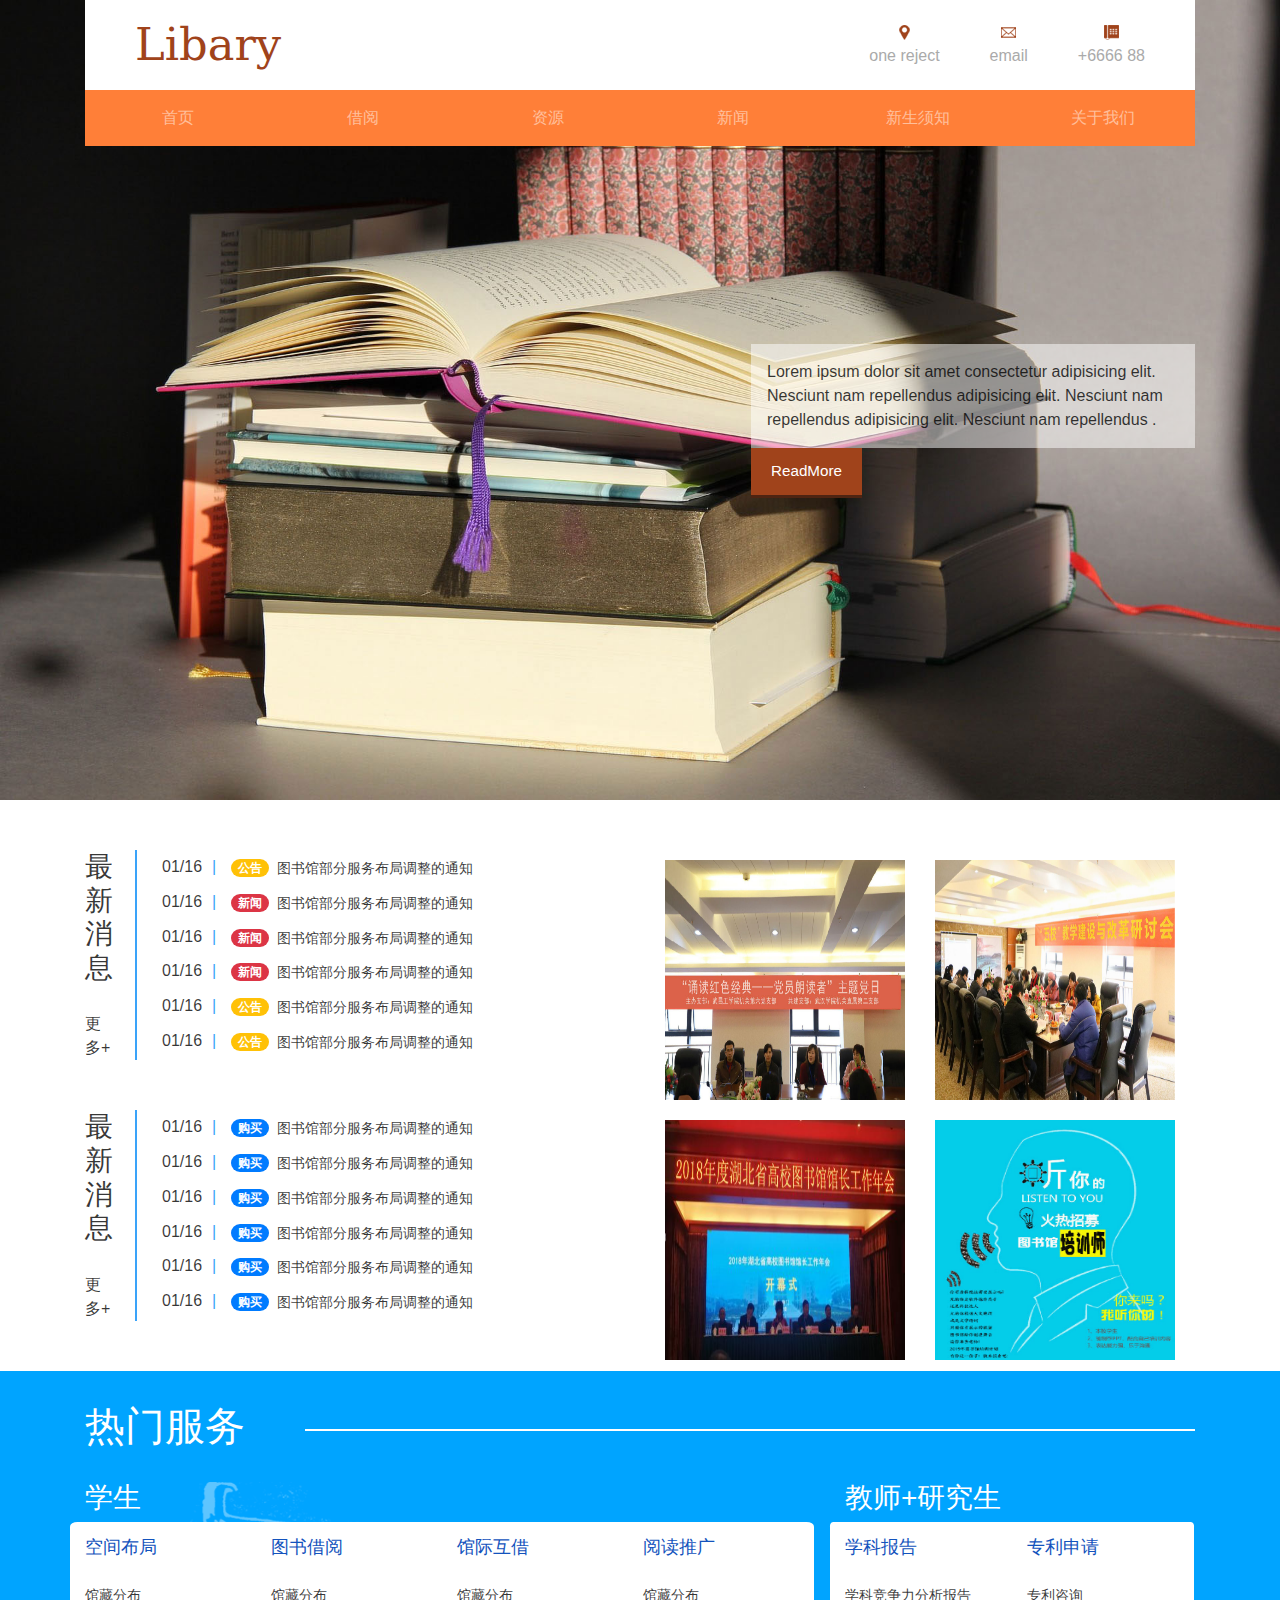
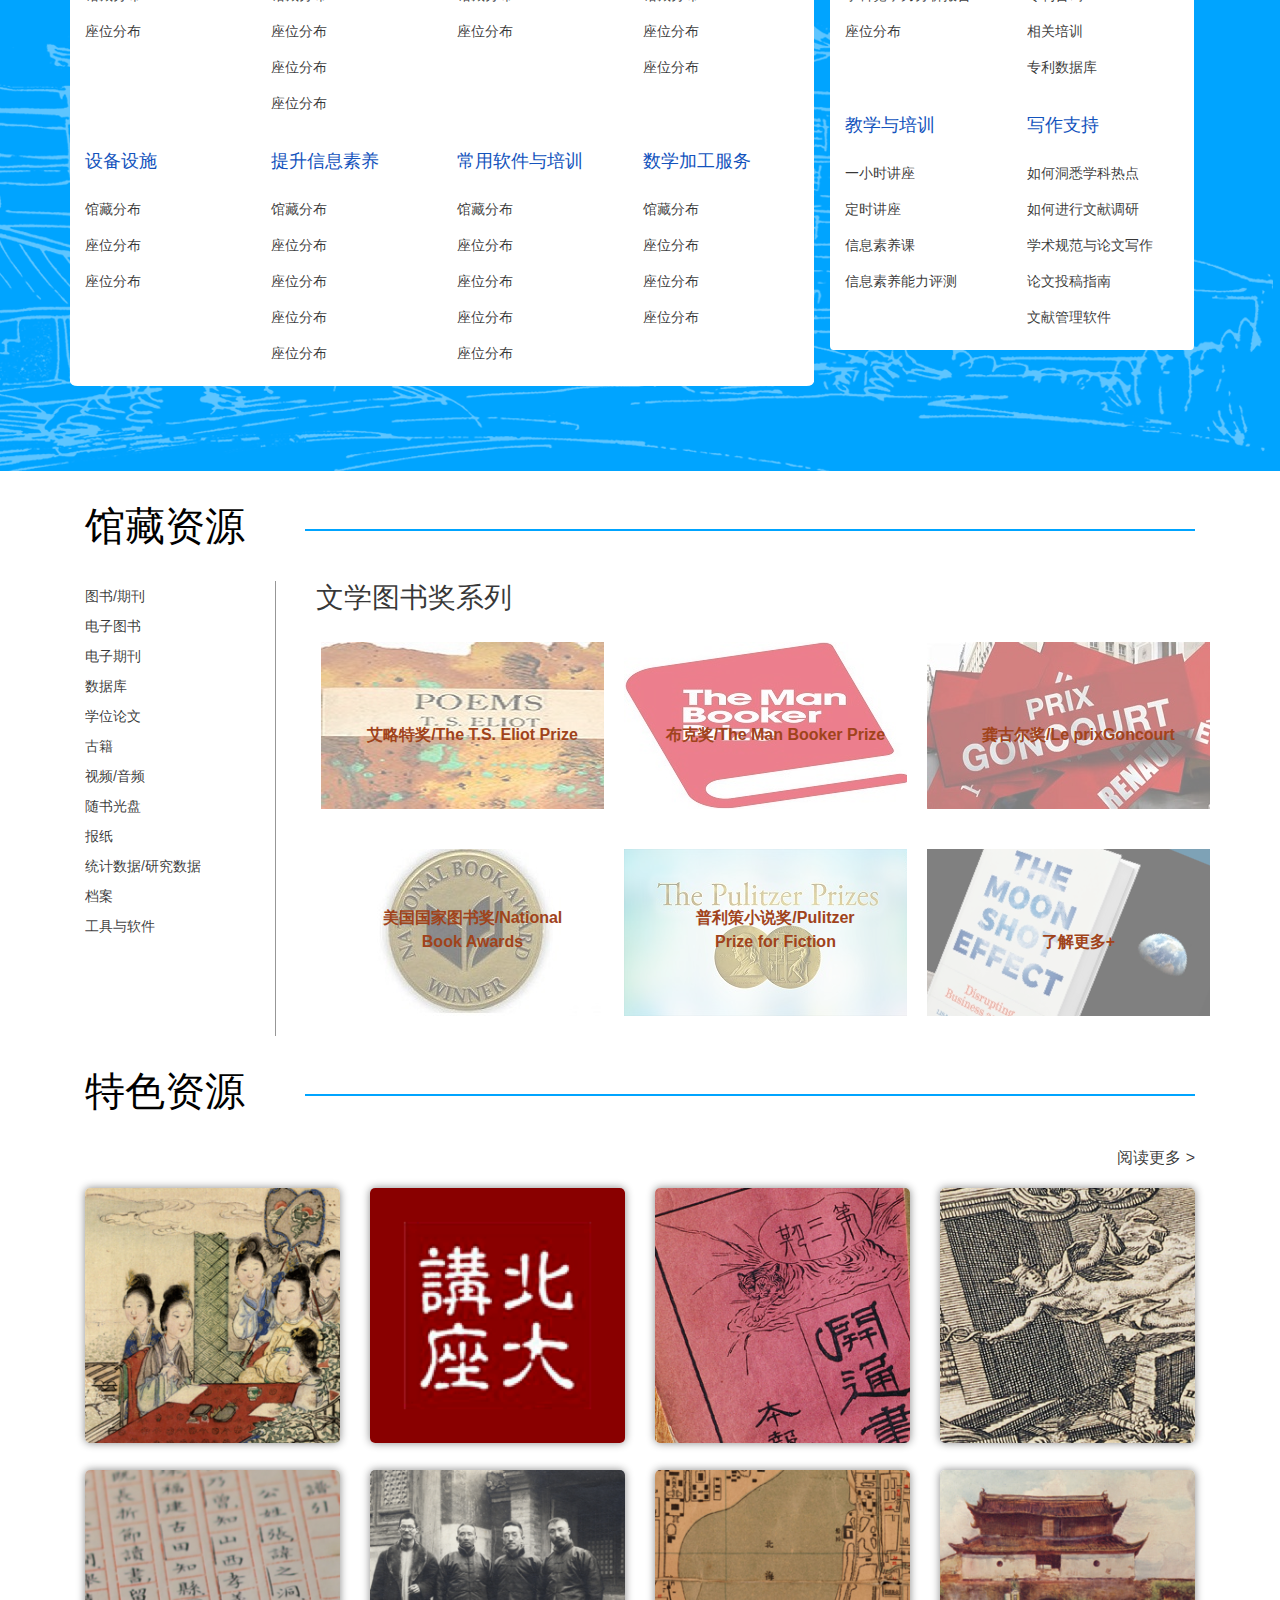
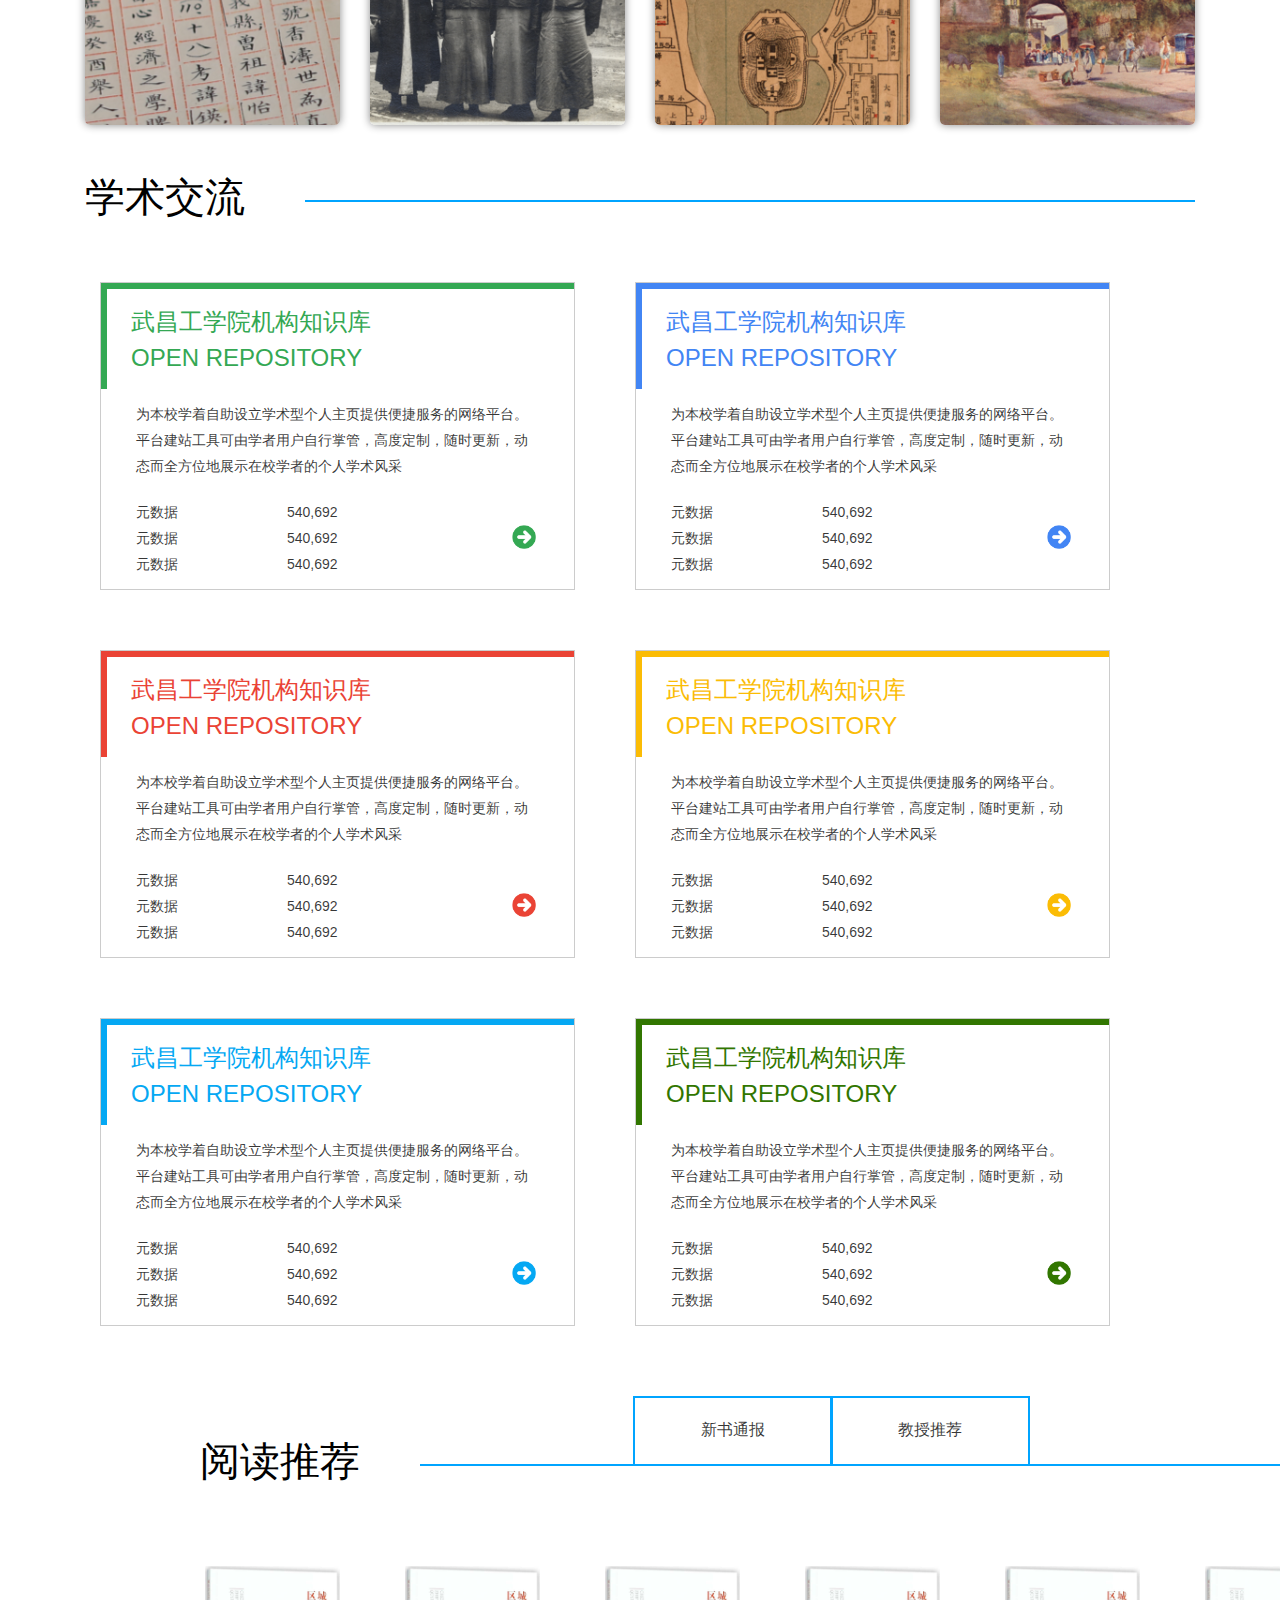
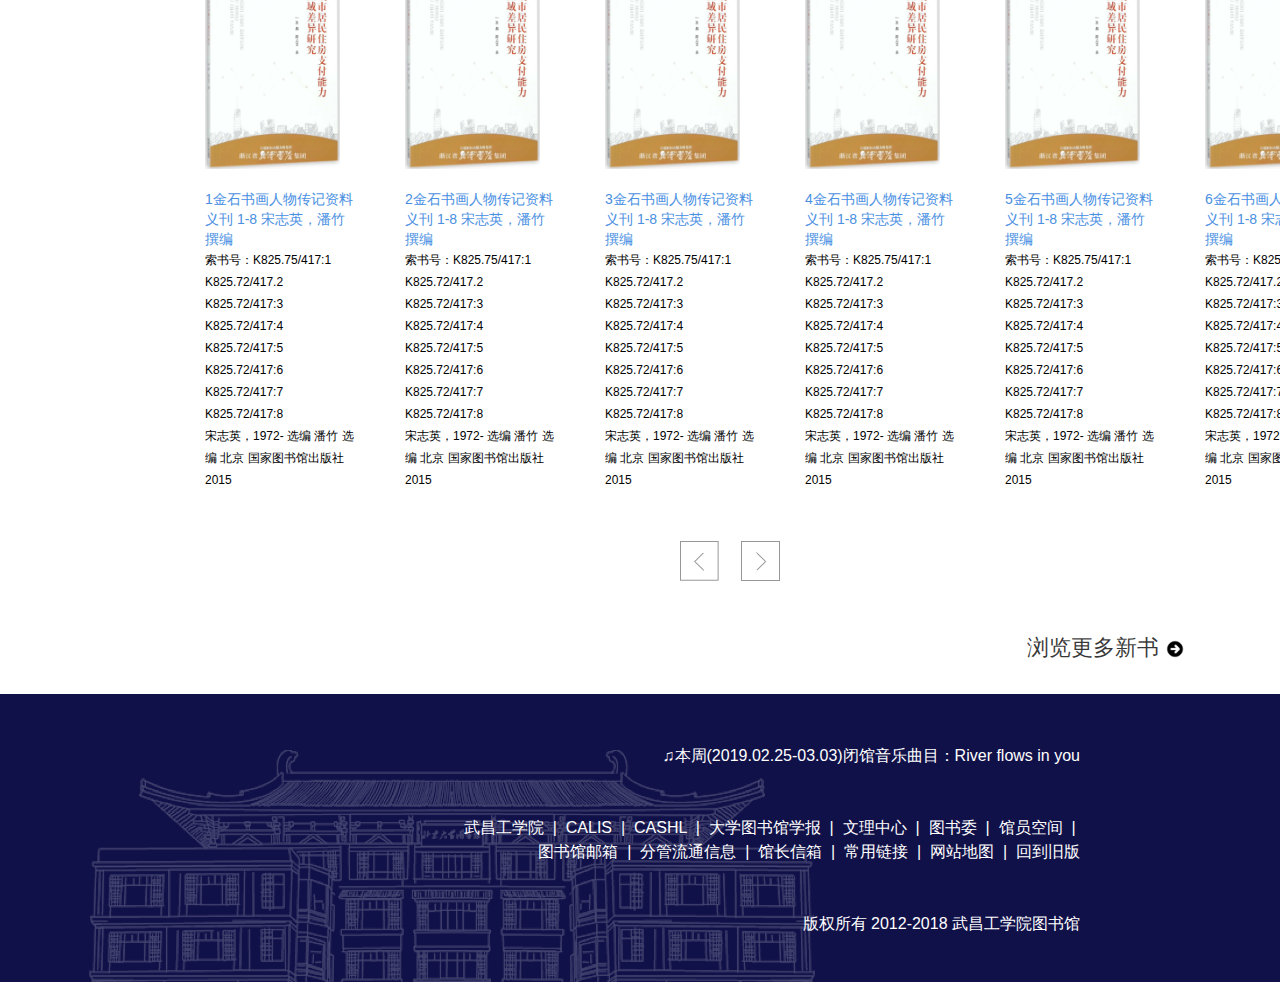
<file: public/index.html>
<!DOCTYPE html>
<html>

<head lang="en">
    <meta charset="UTF-8">
    <title></title>
    <meta name="viewport" content="width=device-width, initial-scale=1.0">
    <!-- 引入boot的文件，引入顺序有要求-->
    <link rel="stylesheet" href="./css/bootstrap.css" />
    <script src="./js/jquery.min.js"></script>
    <script src="./js/popper.min.js"></script>
    <script src="./js/bootstrap.min.js"></script>
    <link rel="stylesheet" href="./css/index.css">
    <link rel="stylesheet" href="./css/index_media.css">
    <style>
        header {
            background: url('./img/index/books.jpg') no-repeat top center;
            background-size: cover;
            min-height: 800px;
        }

        .serve {
            min-height: 700px;
            background: url(img/bjbg.png) no-repeat right bottom #00a4ff;
            padding-bottom: 48px;
            margin-bottom: 0px;
            width: 100%;
            max-height: 1600px;
        }

        .footer {
            position: relative;
            width: 100%;
            height: 150px;
            background: #242d3c;
            text-align: center;
            width: 100% !important;
            color: #ffffff;
            padding: 0;
            height: 288px;
            background: url("./img/index/footerbg.png") no-repeat left 16% bottom rgb(17, 17, 73);
        }
    </style>
</head>

<body>
    <!-- 首页头部 -->
    <header>
        <div class="container">
            <div class="top">
                <h1>Libary</h1>
                <div class="rnav">
                    <ul>
                        <li><a href="javascript:;"><img src="./img/index/pin.png" alt="">
                                <p>one reject</p>
                            </a></li>
                        <li><a href="javascript:;"><img src="./img/index/email.png" alt="">
                                <p>email</p>
                            </a></li>
                        <li><a href="javascript:;"><img src="./img/index/telephone.png" alt="">
                                <p>+6666 88</p>
                            </a></li>
                    </ul>
                </div>

            </div>
            <div class="navbar navbar-expand-md navbg navbar-dark">
                <!-- 小屏幕最右侧的小按钮-->
                <button class="btn btn-warning border-0 navbar-toggler" data-toggle="collapse" data-target="#content">
                    <span class="navbar-toggler-icon"></span></button>
                <!-- 导航栏中的菜单，小屏幕隐藏（垂直显示），大屏幕横向现实-->
                <div class="collapse navbar-collapse" id="content">
                    <ul class="navbar-nav">
                        <li class="nav-item"><a class="nav-link" href="#">首页</a></li>
                        <li class="nav-item"><a class="nav-link" href="#">借阅</a></li>
                        <li class="nav-item"><a class="nav-link" href="#">资源</a></li>
                        <li class="nav-item"><a class="nav-link" href="#">新闻</a></li>
                        <li class="nav-item"><a class="nav-link" href="#">新生须知</a></li>
                        <li class="nav-item"><a class="nav-link" href="#">关于我们</a></li>
                    </ul>
                </div>
            </div>
            <div class="ban_news">
                <div class="bcont">
                    Lorem ipsum dolor sit amet consectetur adipisicing elit. Nesciunt nam repellendus adipisicing elit.
                    Nesciunt nam repellendus adipisicing elit. Nesciunt nam repellendus .
                </div>
                <button>ReadMore</button>
            </div>
        </div>
    </header>

    <!-- 首页内容 第一个版块 -->
    <div class="content">
        <div class="container">
            <div class="row">
                <div class="col col-md-6 col-sm-12">
                    <div class="left_cont">
                        <div class="one">
                            <div class="left_news">
                                <div class="news">
                                    <h2><a href="javascript:;">最新消息</a></h2>
                                </div>
                                <div class="more">
                                    <span><a href="javascript:;">更多+</a></span>
                                </div>
                            </div>
                            <div class="right_cont">
                                <ul>
                                    <li>
                                        <span>01/16</span><span class="blue">|</span>
                                        <a class="badge badge-warning badge-pill mr-1" href="#">公告</a>
                                        <a class="new" href="javascript:;">图书馆部分服务布局调整的通知</a>
                                    </li>
                                    <li>
                                        <span>01/16</span><span class="blue">|</span>
                                        <a class="badge badge-danger badge-pill mr-1" href="#">新闻</a>
                                        <a class="new" href="javascript:;">图书馆部分服务布局调整的通知</a>
                                    </li>
                                    <li>
                                        <span>01/16</span><span class="blue">|</span>
                                        <a class="badge badge-danger badge-pill mr-1" href="#">新闻</a>
                                        <a class="new" href="javascript:;">图书馆部分服务布局调整的通知</a>
                                    </li>
                                    <li>
                                        <span>01/16</span><span class="blue">|</span>
                                        <a class="badge badge-danger badge-pill mr-1" href="#">新闻</a>
                                        <a class="new" href="javascript:;">图书馆部分服务布局调整的通知</a>
                                    </li>
                                    <li>
                                        <span>01/16</span><span class="blue">|</span>
                                        <a class="badge badge-warning badge-pill mr-1" href="#">公告</a>
                                        <a class="new" href="javascript:;">图书馆部分服务布局调整的通知</a>
                                    </li>
                                    <li>
                                        <span>01/16</span><span class="blue">|</span>
                                        <a class="badge badge-warning badge-pill mr-1" href="#">公告</a>
                                        <a class="new" href="javascript:;">图书馆部分服务布局调整的通知</a>
                                    </li>
                                </ul>
                            </div>
                        </div>
                        <!-- one结束 -->
                        <div class="two">
                            <div class="left_news">
                                <div class="news">
                                    <h2><a href="javascript:;">最新消息</a></h2>
                                </div>
                                <div class="more">
                                    <span><a href="javascript:;">更多+</a></span>
                                </div>
                            </div>
                            <div class="right_cont">
                                <ul>
                                    <li>
                                        <span>01/16</span><span class="blue">|</span>
                                        <a class="badge badge-primary badge-pill mr-1" href="javascript:;">购买</a>
                                        <a class="new" href="javascript:;">图书馆部分服务布局调整的通知</a>
                                    </li>
                                    <li>
                                        <span>01/16</span><span class="blue">|</span>
                                        <a class="badge badge-primary badge-pill mr-1" href="javascript:;">购买</a>
                                        <a class="new" href="javascript:;">图书馆部分服务布局调整的通知</a>
                                    </li>
                                    <li>
                                        <span>01/16</span><span class="blue">|</span>
                                        <a class="badge badge-primary badge-pill mr-1" href="javascript:;">购买</a>
                                        <a class="new" href="javascript:;">图书馆部分服务布局调整的通知</a>
                                    </li>
                                    <li>
                                        <span>01/16</span><span class="blue">|</span>
                                        <a class="badge badge-primary badge-pill mr-1" href="javascript:;">购买</a>
                                        <a class="new" href="javascript:;">图书馆部分服务布局调整的通知</a>
                                    </li>
                                    <li>
                                        <span>01/16</span><span class="blue">|</span>
                                        <a class="badge badge-primary badge-pill mr-1" href="javascript:;">购买</a>
                                        <a class="new" href="javascript:;">图书馆部分服务布局调整的通知</a>
                                    </li>
                                    <li>
                                        <span>01/16</span><span class="blue">|</span>
                                        <a class="badge badge-primary badge-pill mr-1" href="javascript:;">购买</a>
                                        <a class="new" href="javascript:;">图书馆部分服务布局调整的通知</a>
                                    </li>
                                </ul>
                            </div>
                        </div>
                        <!-- two结束 -->
                    </div>
                </div>
                <div class="col col-md-6 col-sm-12">
                    <div class="imgbox">
                        <div class="ibox">
                            <img width="230px" height="230px" src="./img/index/newpic1.png" alt="">
                        </div>
                        <div class="ibox">
                            <img width="230px" height="230px" src="./img/index/newpic2.png" alt="">
                        </div>
                        <div class="ibox">
                            <img width="230px" height="230px" src="./img/index/newpic3.png" alt="">
                        </div>
                        <div class="ibox">
                            <img width="230px" height="230px" src="./img/index/newpic4.png" alt="">
                        </div>
                    </div>
                </div>
            </div>
            <!-- row结束 -->
        </div>
    </div>

    <!-- 首页内容第二个版块 热门服务 -->
    <div class="serve">
        <div class="container">
            <div class="hr">
                <div class="start">
                    <span>热门服务</span>
                </div>
            </div>
            <!-- hr结束 -->
            <div class="row">
                <div class="col col-lg-8 col-md-8 col-sm-12">
                    <h3 class="stu">学生</h3>
                    <div class="student pr-3">
                        <ul class="row bg-white myborder">
                            <li class="col col-lg-3 col-md-4 col-sm-6 col-xs-6">
                                <ul>
                                    <a href="javascript:;"></a>
                                    <li class="title">空间布局</li>
                                    <li> <a href="javascript:;">馆藏分布</a></li>
                                    <li> <a href="javascript:;">座位分布</a> </li>
                                </ul>
                            </li>
                            <li class="col col-lg-3 col-md-4 col-sm-6 col-xs-6">
                                <ul>
                                    <li class="title">图书借阅</li>
                                    <li> <a href="javascript:;">馆藏分布</a></li>
                                    <li> <a href="javascript:;">座位分布</a> </li>
                                    <li> <a href="javascript:;">座位分布</a> </li>
                                    <li> <a href="javascript:;">座位分布</a> </li>
                                </ul>

                            </li>
                            <li class="col col-lg-3 col-md-4 col-sm-6 col-xs-6">
                                <ul>
                                    <li class="title">馆际互借</li>
                                    <li> <a href="javascript:;">馆藏分布</a></li>
                                    <li> <a href="javascript:;">座位分布</a> </li>
                                </ul>

                            </li>
                            <li class="col col-lg-3 col-md-4 col-sm-6 col-xs-6">
                                <ul>
                                    <li class="title">阅读推广</li>
                                    <li> <a href="javascript:;">馆藏分布</a></li>
                                    <li> <a href="javascript:;">座位分布</a> </li>
                                    <li> <a href="javascript:;">座位分布</a> </li>
                                </ul>

                            </li>
                            <li class="col col-lg-3 col-md-4 col-sm-6 col-xs-6">
                                <ul>
                                    <li class="title">设备设施</li>
                                    <li> <a href="javascript:;">馆藏分布</a></li>
                                    <li> <a href="javascript:;">座位分布</a> </li>
                                    <li> <a href="javascript:;">座位分布</a> </li>
                                </ul>

                            </li>
                            <li class="col col-lg-3 col-md-4 col-sm-6 col-xs-6">
                                <ul>
                                    <li class="title">提升信息素养</li>
                                    <li> <a href="javascript:;">馆藏分布</a></li>
                                    <li> <a href="javascript:;">座位分布</a> </li>
                                    <li> <a href="javascript:;">座位分布</a> </li>
                                    <li> <a href="javascript:;">座位分布</a> </li>
                                    <li> <a href="javascript:;">座位分布</a> </li>
                                </ul>

                            </li>
                            <li class="col col-lg-3 col-md-4 col-sm-6 col-xs-6">
                                <ul>
                                    <li class="title">常用软件与培训</li>
                                    <li> <a href="javascript:;">馆藏分布</a></li>
                                    <li> <a href="javascript:;">座位分布</a> </li>
                                    <li> <a href="javascript:;">座位分布</a> </li>
                                    <li> <a href="javascript:;">座位分布</a> </li>
                                    <li> <a href="javascript:;">座位分布</a> </li>
                                </ul>

                            </li>
                            <li class="col col-lg-3 col-md-4 col-sm-6 col-xs-6">
                                <ul>
                                    <li class="title">数学加工服务</li>
                                    <li> <a href="javascript:;">馆藏分布</a></li>
                                    <li> <a href="javascript:;">座位分布</a> </li>
                                    <li> <a href="javascript:;">座位分布</a> </li>
                                    <li> <a href="javascript:;">座位分布</a> </li>
                                </ul>

                            </li>
                        </ul>
                    </div>
                </div>
                <!-- 左边结束 -->
                <div class="col col-lg-4 col-md-4 col-sm-12 ">
                    <h3 class="stu">教师+研究生</h3>
                    <div class="teacher pr-3">
                        <ul class="row bg-white myborder">
                            <li class="col col-lg-6 col-md-6 col-sm-6">
                                <ul>
                                    <a href="javascript:;"></a>
                                    <li class="title">学科报告</li>
                                    <li> <a href="javascript:;">学科竞争力分析报告</a></li>
                                    <li> <a href="javascript:;">座位分布</a> </li>
                                </ul>
                            </li>
                            <li class="col col-lg-6 col-md-6 col-sm-6 col-xs-6">
                                <ul>
                                    <a href="javascript:;"></a>
                                    <li class="title">专利申请</li>
                                    <li> <a href="javascript:;">专利咨询</a></li>
                                    <li> <a href="javascript:;">相关培训</a> </li>
                                    <li> <a href="javascript:;">专利数据库</a> </li>
                                </ul>
                            </li>
                            <li class="col col-lg-6 col-md-6 col-sm-6 col-xs-6">
                                <ul>
                                    <a href="javascript:;"></a>
                                    <li class="title">教学与培训</li>
                                    <li> <a href="javascript:;">一小时讲座</a></li>
                                    <li> <a href="javascript:;">定时讲座</a> </li>
                                    <li> <a href="javascript:;">信息素养课</a> </li>
                                    <li> <a href="javascript:;">信息素养能力评测</a> </li>
                                </ul>
                            </li>
                            <li class="col col-lg-6 col-md-6 col-sm-6 col-xs-6">
                                <ul>
                                    <a href="javascript:;"></a>
                                    <li class="title">写作支持</li>
                                    <li> <a href="javascript:;">如何洞悉学科热点</a></li>
                                    <li> <a href="javascript:;">如何进行文献调研</a> </li>
                                    <li> <a href="javascript:;">学术规范与论文写作</a> </li>
                                    <li> <a href="javascript:;">论文投稿指南</a> </li>
                                    <li> <a href="javascript:;">文献管理软件</a> </li>
                                </ul>
                            </li>
                        </ul>
                    </div>
                </div>
            </div>
        </div>
    </div>

    <!-- 首页内容第三个版块 馆藏资源 -->
    <div class="resources">
        <div class="container">
            <div class="hr2">
                <div class="start2">
                    <span>馆藏资源</span>
                </div>
            </div>
            <!-- hr2结束 -->
            <div class="row">
                <div class="col col-lg-2 col-md-2 col-sm-12">
                    <ul class="leftul">
                        <li><a href="javascript:;">图书/期刊</a></li>
                        <li><a href="javascript:;">电子图书</a></li>
                        <li><a href="javascript:;">电子期刊</a></li>
                        <li><a href="javascript:;">数据库</a></li>
                        <li><a href="javascript:;">学位论文</a></li>
                        <li><a href="javascript:;">古籍</a></li>
                        <li><a href="javascript:;">视频/音频</a></li>
                        <li><a href="javascript:;">随书光盘</a></li>
                        <li><a href="javascript:;">报纸</a></li>
                        <li><a href="javascript:;">统计数据/研究数据</a></li>
                        <li><a href="javascript:;">档案</a></li>
                        <li><a href="javascript:;">工具与软件</a></li>
                    </ul>
                </div>
                <div class="col col-lg-10 col-md-10 col-sm-12">
                    <div class="rightpic">
                        <h3>文学图书奖系列</h3>
                        <div class="row">
                            <div class="col col-md-4 col-sm-6 gcbox">
                                <img class="stretch" src="img/index/artic1.jpg" alt="">
                                <div class="gccont">
                                    <a href="javascript:;">艾略特奖/The T.S. Eliot Prize</a>
                                </div>
                            </div>
                            <div class="col col-md-4 col-sm-6 gcbox">
                                <img src="img/index/artic2.jpg" alt="">
                                <div class="gccont">
                                    <a href="javascript:;">布克奖/The Man Booker Prize</a>
                                </div>
                            </div>
                            <div class="col col-md-4 col-sm-6 gcbox">
                                <img src="img/index/artic3.jpg" alt="">
                                <div class="gccont">
                                    <a href="javascript:;">龚古尔奖/Le prixGoncourt</a>
                                </div>

                            </div>
                            <div class="col col-md-4 col-sm-6 gcbox">
                                <img src="img/index/artic4.jpg" alt="">
                                <div class="gccont">
                                    <a href="javascript:;">美国国家图书奖/National </br> Book Awards </a>
                                </div>
                            </div>
                            <div class="col col-md-4 col-sm-6 gcbox">
                                <img src="img/index/artic5.jpg" alt="">
                                <div class="gccont">
                                    <a href="javascript:;">普利策小说奖/Pulitzer </br>Prize for Fiction </a>
                                </div>
                            </div>
                            <div class="col col-md-4 col-sm-6 gcbox">
                                <img src="img/index/artic.png" alt="">
                                <div class="gccont">
                                    <a href="javascript:;">了解更多+</a>
                                </div>
                            </div>

                        </div>
                    </div>
                </div>
            </div>
        </div>
    </div>

    <!-- 首页内容第四个版块 特色资源 -->
    <div class="special">
        <div class="container">
            <div class="hr2">
                <div class="start2">
                    <span>特色资源</span>
                </div>
            </div>
            <!-- hr2结束 -->
            <p class="spmore pb-2">阅读更多 &gt;</p>
            <ul class="row spbigbox">
                <li class="col col-lg-3 col-md-3 col-sm-3 col-xs-6">
                    <div class="spebox">
                        <div><img src="./img/index/special1.png" alt=""></div>
                    </div>
                </li>
                <li class="col col-lg-3 col-md-3 col-sm-3 col-xs-6">
                    <div class="spebox">
                        <div><img src="./img/index/special2.png" alt=""></div>
                    </div>
                </li>
                <li class="col col-lg-3 col-md-3 col-sm-3 col-xs-6">
                    <div class="spebox">
                        <div><img src="./img/index/special3.png" alt=""></div>
                    </div>
                </li>
                <li class="col col-lg-3 col-md-3 col-sm-3 col-xs-6">
                    <div class="spebox">
                        <div><img src="./img/index/special4.png" alt=""></div>
                    </div>
                </li>
                <li class="col col-lg-3 col-md-3 col-sm-3 col-xs-6">
                    <div class="spebox">
                        <div><img src="./img/index/special5.png" alt=""></div>
                    </div>
                </li>
                <li class="col col-lg-3 col-md-3 col-sm-3 col-xs-6">
                    <div class="spebox">
                        <div><img src="./img/index/special6.png" alt=""></div>
                    </div>
                </li>
                <li class="col col-lg-3 col-md-3 col-sm-3 col-xs-6">
                    <div class="spebox">
                        <div><img src="./img/index/special7.png" alt=""></div>
                    </div>
                </li>
                <li class="col col-lg-3 col-md-3 col-sm-3 col-xs-6">
                    <div class="spebox">
                        <div><img src="./img/index/special8.png" alt=""></div>
                    </div>
                </li>
            </ul>
        </div>
    </div>

    <!-- 首页内容第五个版块 学术交流 -->
    <div class="study">
        <div class="container">
            <div class="hr2">
                <div class="start2">
                    <span>学术交流</span>
                </div>
            </div>
            <!-- hr2结束 -->
            <div class="stubigbox">
                <ul class="row">
                    <li class="col col-lg-5 col-md-5 col-sm-12 stuul">
                        <div class="stuone_top">
                            <p class="stutitle green">
                                武昌工学院机构知识库<br>
                                OPEN REPOSITORY
                            </p>
                        </div>
                        <div class="stuone_btm">
                            <p>为本校学着自助设立学术型个人主页提供便捷服务的网络平台。平台建站工具可由学者用户自行掌管，高度定制，随时更新，动态而全方位地展示在校学者的个人学术风采</p>
                            <div class="btm_cont">
                                <ul>
                                    <li><span>元数据</span> <span>540,692</span></li>
                                    <li><span>元数据</span> <span>540,692</span></li>
                                    <li><span>元数据</span> <span>540,692</span></li>
                                </ul>
                                <img src="./img/index/jt1.png" alt="">
                            </div>

                        </div>
                    </li>
                    <li class="col col-lg-5 col-md-5 col-sm-12 stuul">
                        <div class="stutwo_top">
                            <p class="stutitle blue">
                                武昌工学院机构知识库<br>
                                OPEN REPOSITORY
                            </p>
                        </div>
                        <div class="stuone_btm">
                            <p>为本校学着自助设立学术型个人主页提供便捷服务的网络平台。平台建站工具可由学者用户自行掌管，高度定制，随时更新，动态而全方位地展示在校学者的个人学术风采</p>
                            <div class="btm_cont">
                                <ul>
                                    <li><span>元数据</span> <span>540,692</span></li>
                                    <li><span>元数据</span> <span>540,692</span></li>
                                    <li><span>元数据</span> <span>540,692</span></li>
                                </ul>
                                <img src="./img/index/jt2.png" alt="">
                            </div>

                        </div>
                    </li>
                    <li class="col col-lg-5 col-md-5 col-sm-12 stuul">
                        <div class="stuthree_top">
                            <p class="stutitle red">
                                武昌工学院机构知识库<br>
                                OPEN REPOSITORY
                            </p>
                        </div>
                        <div class="stuone_btm">
                            <p>为本校学着自助设立学术型个人主页提供便捷服务的网络平台。平台建站工具可由学者用户自行掌管，高度定制，随时更新，动态而全方位地展示在校学者的个人学术风采</p>
                            <div class="btm_cont">
                                <ul>
                                    <li><span>元数据</span> <span>540,692</span></li>
                                    <li><span>元数据</span> <span>540,692</span></li>
                                    <li><span>元数据</span> <span>540,692</span></li>
                                </ul>
                                <img src="./img/index/jt3.png" alt="">
                            </div>

                        </div>
                    </li>
                    <li class="col col-lg-5 col-md-5 col-sm-12 stuul">
                        <div class="stufour_top">
                            <p class="stutitle yellow">
                                武昌工学院机构知识库<br>
                                OPEN REPOSITORY
                            </p>
                        </div>
                        <div class="stuone_btm">
                            <p>为本校学着自助设立学术型个人主页提供便捷服务的网络平台。平台建站工具可由学者用户自行掌管，高度定制，随时更新，动态而全方位地展示在校学者的个人学术风采</p>
                            <div class="btm_cont">
                                <ul>
                                    <li><span>元数据</span> <span>540,692</span></li>
                                    <li><span>元数据</span> <span>540,692</span></li>
                                    <li><span>元数据</span> <span>540,692</span></li>
                                </ul>
                                <img src="./img/index/jt4.png" alt="">
                            </div>

                        </div>
                    </li>
                    <li class="col col-lg-5 col-md-5 col-sm-12 stuul">
                        <div class="stufive_top">
                            <p class="stutitle deepblue">
                                武昌工学院机构知识库<br>
                                OPEN REPOSITORY
                            </p>
                        </div>
                        <div class="stuone_btm">
                            <p>为本校学着自助设立学术型个人主页提供便捷服务的网络平台。平台建站工具可由学者用户自行掌管，高度定制，随时更新，动态而全方位地展示在校学者的个人学术风采</p>
                            <div class="btm_cont">
                                <ul>
                                    <li><span>元数据</span> <span>540,692</span></li>
                                    <li><span>元数据</span> <span>540,692</span></li>
                                    <li><span>元数据</span> <span>540,692</span></li>
                                </ul>
                                <img src="./img/index/jt5.png" alt="">
                            </div>

                        </div>
                    </li>
                    <li class="col col-lg-5 col-md-5 col-sm-12 stuul">
                        <div class="stusix_top">
                            <p class="stutitle deepgreen">
                                武昌工学院机构知识库<br>
                                OPEN REPOSITORY
                            </p>
                        </div>
                        <div class="stuone_btm">
                            <p>为本校学着自助设立学术型个人主页提供便捷服务的网络平台。平台建站工具可由学者用户自行掌管，高度定制，随时更新，动态而全方位地展示在校学者的个人学术风采</p>
                            <div class="btm_cont">
                                <ul>
                                    <li><span>元数据</span> <span>540,692</span></li>
                                    <li><span>元数据</span> <span>540,692</span></li>
                                    <li><span>元数据</span> <span>540,692</span></li>
                                </ul>
                                <img src="./img/index/jt6.png" alt="">
                            </div>

                        </div>
                    </li>
                </ul>
            </div>
        </div>
    </div>

    <!-- 首页第n个版块  活动&展览&讲座 -->

    <!-- 首页第六个版块 阅读推荐and轮播图 -->
    <div class="ready_groom">
        <!-- <div class="container"> -->
        <div class="hr2 myread">
            <div class="start2">
                <span>阅读推荐</span>
            </div>
        </div>
        <!-- hr2结束 -->
        <ul class="r_g">
            <li class="ready">
                新书通报
            </li>
            <li class="groom">
                教授推荐
            </li>
        </ul>

        <div class="new_info">
            <div class="bigreadybox">
                <div class="readybox">
                    <img src="./img/index/book1.jpg" alt="">
                    <div class="title">1金石书画人物传记资料义刊 1-8 宋志英，潘竹撰编</div>
                    <div class="rearch">
                        索书号：K825.75/417:1
                        K825.72/417.2 K825.72/417:3
                        K825.72/417:4 K825.72/417:5
                        K825.72/417:6 K825.72/417:7
                        K825.72/417:8
                    </div>
                    <div class="rearch">
                        宋志英，1972- 选编 潘竹 选编 北京 国家图书馆出版社2015
                    </div>
                </div>
                <div class="readybox">
                    <img src="./img/index/book1.jpg" alt="">
                    <div class="title">2金石书画人物传记资料义刊 1-8 宋志英，潘竹撰编</div>
                    <div class="rearch">
                        索书号：K825.75/417:1
                        K825.72/417.2 K825.72/417:3
                        K825.72/417:4 K825.72/417:5
                        K825.72/417:6 K825.72/417:7
                        K825.72/417:8
                    </div>
                    <div class="rearch">
                        宋志英，1972- 选编 潘竹 选编 北京 国家图书馆出版社2015
                    </div>
                </div>
                <div class="readybox">
                    <img src="./img/index/book1.jpg" alt="">
                    <div class="title">3金石书画人物传记资料义刊 1-8 宋志英，潘竹撰编</div>
                    <div class="rearch">
                        索书号：K825.75/417:1
                        K825.72/417.2 K825.72/417:3
                        K825.72/417:4 K825.72/417:5
                        K825.72/417:6 K825.72/417:7
                        K825.72/417:8
                    </div>
                    <div class="rearch">
                        宋志英，1972- 选编 潘竹 选编 北京 国家图书馆出版社2015
                    </div>
                </div>
                <div class="readybox">
                    <img src="./img/index/book1.jpg" alt="">
                    <div class="title">4金石书画人物传记资料义刊 1-8 宋志英，潘竹撰编</div>
                    <div class="rearch">
                        索书号：K825.75/417:1
                        K825.72/417.2 K825.72/417:3
                        K825.72/417:4 K825.72/417:5
                        K825.72/417:6 K825.72/417:7
                        K825.72/417:8
                    </div>
                    <div class="rearch">
                        宋志英，1972- 选编 潘竹 选编 北京 国家图书馆出版社2015
                    </div>
                </div>
                <div class="readybox">
                    <img src="./img/index/book1.jpg" alt="">
                    <div class="title">5金石书画人物传记资料义刊 1-8 宋志英，潘竹撰编</div>
                    <div class="rearch">
                        索书号：K825.75/417:1
                        K825.72/417.2 K825.72/417:3
                        K825.72/417:4 K825.72/417:5
                        K825.72/417:6 K825.72/417:7
                        K825.72/417:8
                    </div>
                    <div class="rearch">
                        宋志英，1972- 选编 潘竹 选编 北京 国家图书馆出版社2015
                    </div>
                </div>
                <div class="readybox">
                    <img src="./img/index/book1.jpg" alt="">
                    <div class="title">6金石书画人物传记资料义刊 1-8 宋志英，潘竹撰编</div>
                    <div class="rearch">
                        索书号：K825.75/417:1
                        K825.72/417.2 K825.72/417:3
                        K825.72/417:4 K825.72/417:5
                        K825.72/417:6 K825.72/417:7
                        K825.72/417:8
                    </div>
                    <div class="rearch">
                        宋志英，1972- 选编 潘竹 选编 北京 国家图书馆出版社2015
                    </div>
                </div>
                <div class="readybox">
                    <img src="./img/index/book1.jpg" alt="">
                    <div class="title">7金石书画人物传记资料义刊 1-8 宋志英，潘竹撰编</div>
                    <div class="rearch">
                        索书号：K825.75/417:1
                        K825.72/417.2 K825.72/417:3
                        K825.72/417:4 K825.72/417:5
                        K825.72/417:6 K825.72/417:7
                        K825.72/417:8
                    </div>
                    <div class="rearch">
                        宋志英，1972- 选编 潘竹 选编 北京 国家图书馆出版社2015
                    </div>
                </div>
                <div class="readybox">
                    <img src="./img/index/book1.jpg" alt="">
                    <div class="title">8金石书画人物传记资料义刊 1-8 宋志英，潘竹撰编</div>
                    <div class="rearch">
                        索书号：K825.75/417:1
                        K825.72/417.2 K825.72/417:3
                        K825.72/417:4 K825.72/417:5
                        K825.72/417:6 K825.72/417:7
                        K825.72/417:8
                    </div>
                    <div class="rearch">
                        宋志英，1972- 选编 潘竹 选编 北京 国家图书馆出版社2015
                    </div>
                </div>
                <div class="readybox">
                    <img src="./img/index/book1.jpg" alt="">
                    <div class="title">9金石书画人物传记资料义刊 1-8 宋志英，潘竹撰编</div>
                    <div class="rearch">
                        索书号：K825.75/417:1
                        K825.72/417.2 K825.72/417:3
                        K825.72/417:4 K825.72/417:5
                        K825.72/417:6 K825.72/417:7
                        K825.72/417:8
                    </div>
                    <div class="rearch">
                        宋志英，1972- 选编 潘竹 选编 北京 国家图书馆出版社2015
                    </div>
                </div>
                <div class="readybox">
                    <img src="./img/index/book1.jpg" alt="">
                    <div class="title">10金石书画人物传记资料义刊 1-8 宋志英，潘竹撰编</div>
                    <div class="rearch">
                        索书号：K825.75/417:1
                        K825.72/417.2 K825.72/417:3
                        K825.72/417:4 K825.72/417:5
                        K825.72/417:6 K825.72/417:7
                        K825.72/417:8
                    </div>
                    <div class="rearch">
                        宋志英，1972- 选编 潘竹 选编 北京 国家图书馆出版社2015
                    </div>
                </div>

            </div>
        </div>

        <div class="container btnmore">
            <div class="prev_next">
                <div class="pre">
                    <img src="./img/index/prev.png" alt="">
                </div>
                <div class="next">
                    <img src="./img/index/next.png" alt="">
                </div>
            </div>
            <div class="jumpmore">
                <span>浏览更多新书</span>
                <img src="./img/index/right1.png" width="20px">
            </div>
        </div>
    </div>


    <!-- 图书馆底部 -->
    <div class="footer">
        <div class="container">
            <div class="indexfoot">
                <p class="pb-5"> ♫本周(2019.02.25-03.03)闭馆音乐曲目：River flows in you </p>
                <div class="pb-5">
                    <a href="javascript:;">武昌工学院</a> &nbsp;|&nbsp;
                    <a href="javascript:;">CALIS</a> &nbsp;|&nbsp;
                    <a href="javascript:;">CASHL</a> &nbsp;|&nbsp;
                    <a href="javascript:;">大学图书馆学报</a> &nbsp;|&nbsp;
                    <a href="javascript:;">文理中心</a> &nbsp;|&nbsp;
                    <a href="javascript:;">图书委</a> &nbsp;|&nbsp;
                    <a href="javascript:;">馆员空间</a> &nbsp;|&nbsp;
                    <a href="javascript:;">图书馆邮箱</a> &nbsp;|&nbsp;
                    <a href="javascript:;">分管流通信息</a> &nbsp;|&nbsp;
                    <a href="javascript:;">馆长信箱</a> &nbsp;|&nbsp;
                    <a href="javascript:;">常用链接</a> &nbsp;|&nbsp;
                    <a href="javascript:;">网站地图</a> &nbsp;|&nbsp;
                    <a href="javascript:;">回到旧版</a>
                </div>
                <p>版权所有 2012-2018 武昌工学院图书馆</p>
            </div>
        </div>
    </div>


    <!--     <div>
        <iframe width="710" height="440" frameborder="0" name="ExpoonPanorama" allowfullscreen="true" scrolling="no" src="https://www.expoon.com/e/pb2x0h63vto/panorama"></iframe>
    </div> -->
</body>

</html>
</file>
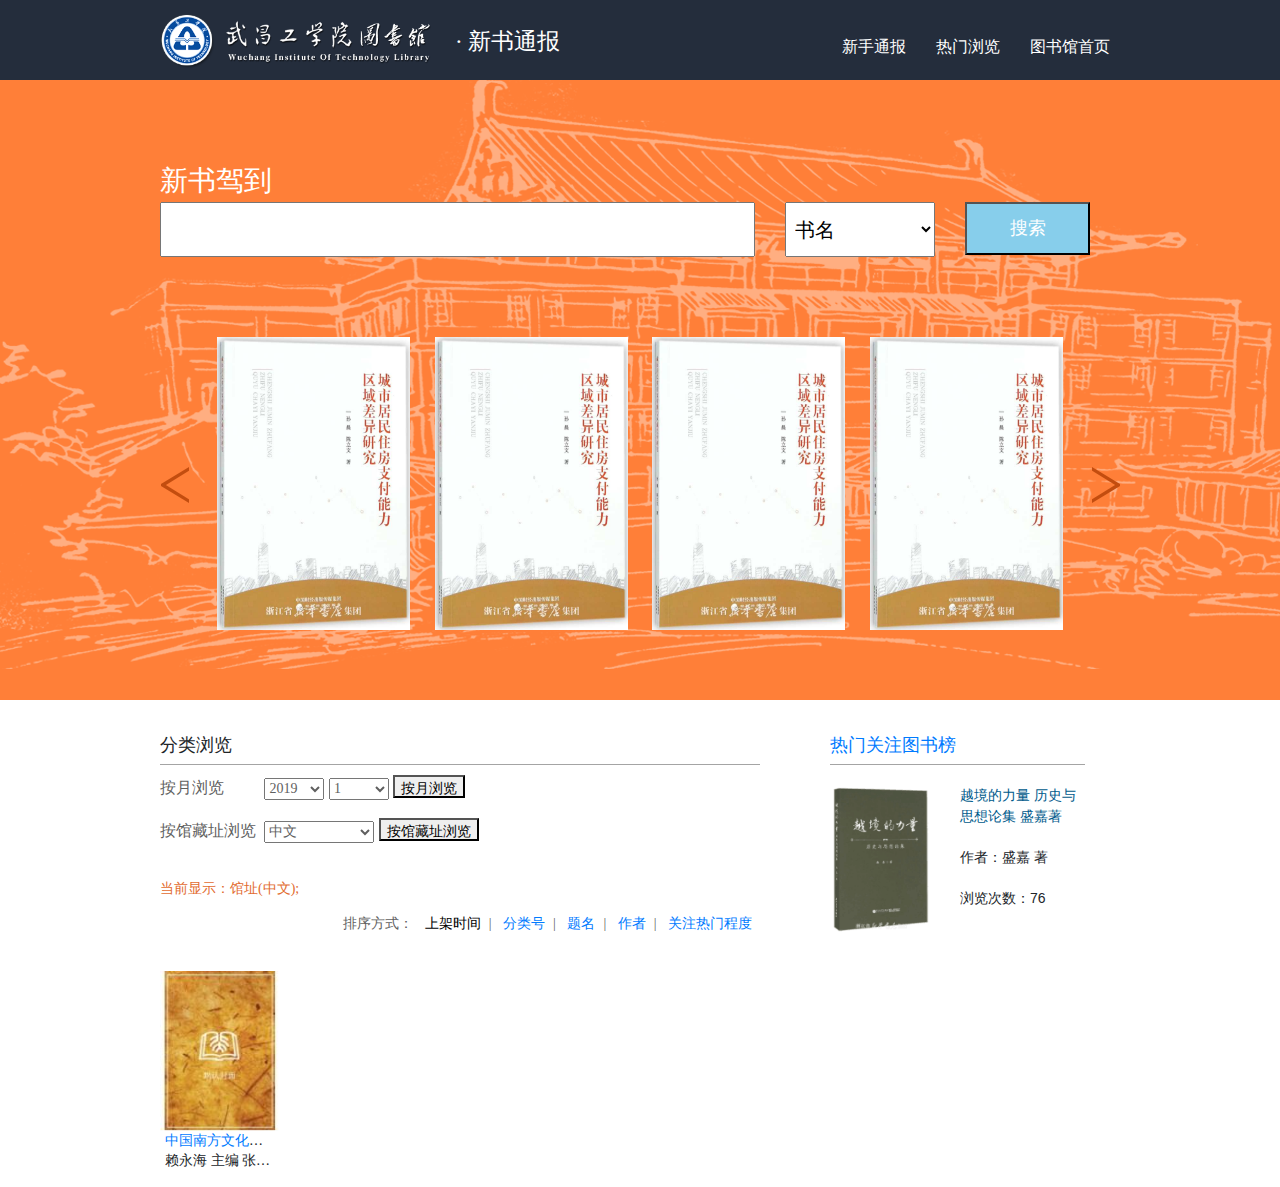
<file: public/book_bulletin.html>
<!DOCTYPE html>
<html lang="en">

<head>
    <meta charset="UTF-8">
    <meta name="viewport" content="width=device-width, initial-scale=1.0">
    <meta http-equiv="X-UA-Compatible" content="ie=edge">
    <title>Document</title>
    <!-- 引入boot的文件，引入顺序有要求-->
    <link rel="stylesheet" href="./css/bootstrap.css" />
    <script src="./js/jquery.min.js"></script>
    <script src="./js/popper.min.js"></script>
    <script src="./js/bootstrap.min.js"></script>
    <link rel="stylesheet" href="./css/book_bulletin.css">
    <style>
        div.xxbg{
            height: 620px;
            background: url(img/bjbg.png) no-repeat scroll 0 0 #ff7f38;
        }
    </style>
</head>

<body>
    <!--导航栏部分-->
    <div class="nb_top">
        <div class="mycontainer">
            <div class="left">
                <img class="nbmylogo" src="img/logo.png" alt="" />
                <span> · 新书通报</span>
            </div>
            <div class="right">
                <a href="#">新手通报</a>
                <a href="#">热门浏览</a>
                <a href="#">图书馆首页</a>
            </div>
        </div>
    </div>

    <!-- 图片部分-->
    <div class="xxbg">
        <div class="mycontainer">
            <div class="book">
                <span>新书驾到</span>
            </div>
            <div class="input-flex">
                <input class="input" type="text" style="width:750px;height:55px" />
                <div class="input">
                    <select>
                        <option value="">书名</option>
                        <option value="">著者</option>
                        <option value="">ISBN</option>
                        <option value="">出版社</option>
                    </select>
                </div>
                <div class="input">
                    <button>搜索</button>
                </div>
            </div>

            <div class="prev_next">
                <div class="prev"><img src="./img/nbook/left.png" alt=""></div>
                <!-- 轮播图 -->
                <div class="tempwrap">
                    <!-- 轮播图 -->
                    <div class="wrap">
                        <img src="./img/index/book1.jpg" alt="">
                        <img src="./img/index/book1.jpg" alt="">
                        <img src="./img/index/book1.jpg" alt="">
                        <img src="./img/index/book1.jpg" alt="">
                        <img src="./img/index/book1.jpg" alt="">
                        <img src="./img/index/book1.jpg" alt="">
                    </div>
                    <!-- 左箭头 -->
                    <!-- 右箭头 -->
                    <div class="next"><img src="./img/nbook/right.png" alt=""></div>
                </div>
            </div>

        </div>

    </div>

    <!-- 内容部分 -->
    <div class="mycontainer">
        <!-- 左边分类浏览 -->
        <div class="browsing">
            <div class="browsing_title">
                分类浏览
            </div>
            <div class="browsing_label">
                <label>按月浏览</label>
                <select>
                    <option value="2019">2019</option>
                    <option value="2019">2018</option>
                    <option value="2019">2017</option>
                </select>
                <select>
                    <option value="1">1</option>
                    <option value="2">2</option>
                    <option value="3">3</option>
                </select>
                <button>按月浏览</button>
            </div>
            <div class="browsing_label">
                <label>按馆藏址浏览</label>
                <select id="address">
                    <option value="china">中文</option>
                    <option value="computer">计算机</option>
                    <option value="english">英文</option>
                    <option value="education">教育</option>
                </select>
                <button>按馆藏址浏览</button>
            </div>
            <div class="browsing_detail">
                当前显示：馆址(中文);
            </div>
            <div class="browing_order">
                排序方式：
                <span>上架时间</span>|
                <span><a href="javascript:;">分类号</a></span>|
                <span><a href="javascript:;">题名</a></span>|
                <span><a href="javascript:;">作者</a></span>|
                <span><a href="javascript:;">关注热门程度</a></span>
            </div>

            <!-- 所有新书列表 -->
            <div class="booklist">
                <ul>
                    <li class="bookitem">
                        <div class="book_img"><img src="./img/book/English.jpg" alt=""></div>
                        <div class="book_intr">
                            <a href="javascript;">中国南方文化藏版丝路文化</a>
                            <p>赖永海 主编 张立玉,16-961-著</p>
                        </div>
                    </li>
                </ul>
            </div>
        </div>
        <!-- 右边热门关注图书榜 -->
        <div class="hot_follow">
            <div class="follow_title">
                <a href="javascript:;">热门关注图书榜</a>
            </div>
            <div class="contents">
                <!-- 第一本书 -->
                <div class="content">
                    <div class="bookimg">
                        <img src="img/book/yuejingdeliliang.png" alt="" />
                    </div>
                    <div class="nbook">
                        <ul>
                            <li><a href="javascript:;">越境的力量 历史与思想论集 盛嘉著</a></li>
                            <li>作者：盛嘉 著</li>
                            <li>浏览次数：76</li>
                        </ul>
                    </div>
                </div>

            </div>
        </div>
    </div>
</body>

</html>
</file>
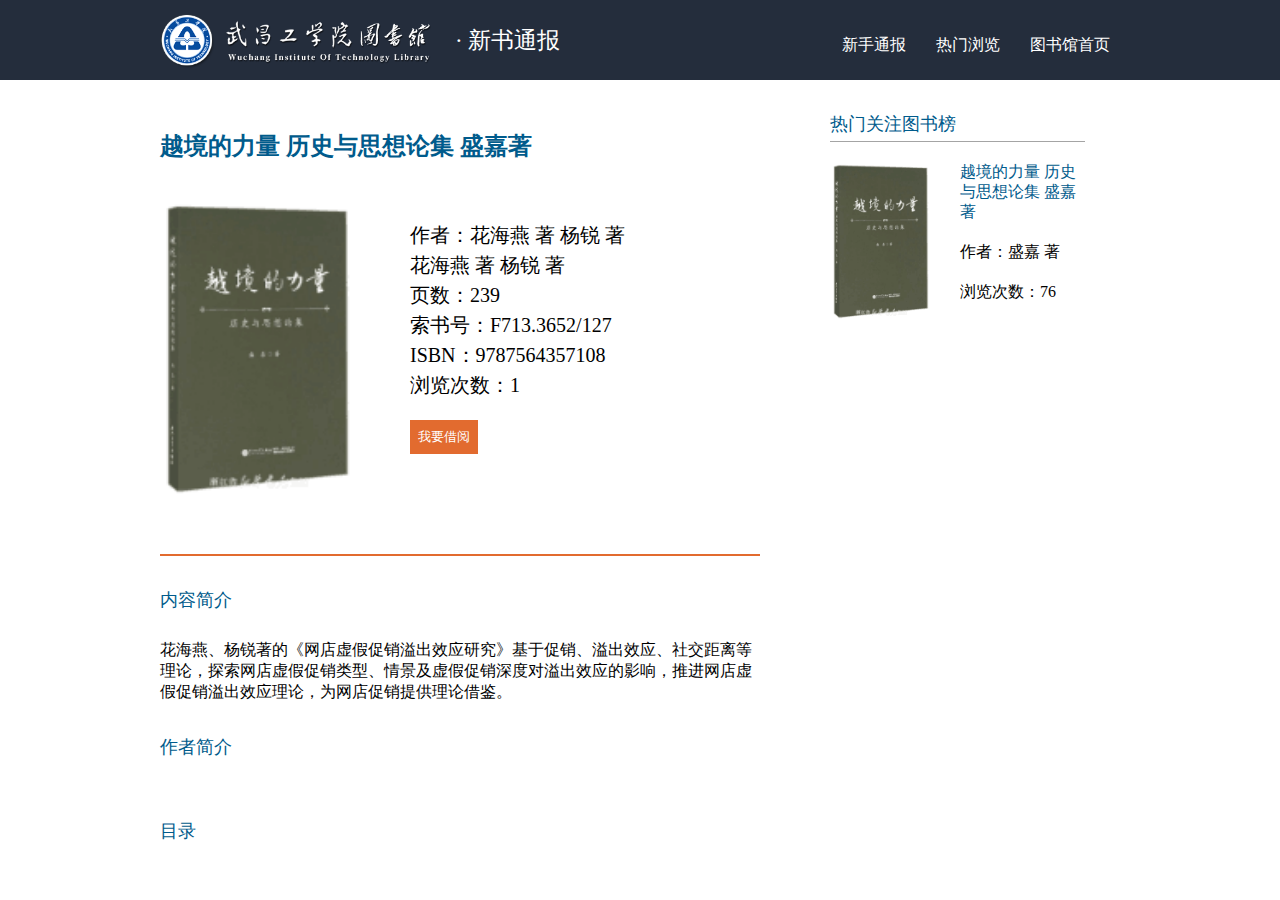
<file: public/bookdetail.html>
<!DOCTYPE html>
<html lang="en">

<head>
    <meta charset="UTF-8">
    <meta name="viewport" content="width=device-width, initial-scale=1.0">
    <meta http-equiv="X-UA-Compatible" content="ie=edge">
    <title>Document</title>
    <style>
        body,
        ul,
        li {
            list-style: none;
            margin: 0;
            padding: 0;
        }

        .nb_top a,
        .nb_top a:hover {
            text-decoration: none;
            color: white;
        }

        .mycontainer {
            width: 960px;
            margin: 0 auto;
        }

        .nb_top {
            position: relative;
            width: 100%;
            height: 80px;
            background: #242d3c;
        }

        div.left {
            float: left;
        }

        .nbmylogo {
            position: absolute;
            top: -11px;
            height: 100px;
        }

        .left>span {
            display: inline-block;
            color: white;
            font-size: 23px;
            font-family: "楷体";
            margin-left: 295px;
            margin-top: 25px;
        }

        .right {
            float: right;
        }

        .right>a {
            float: left;
            color: white;
            list-style: none;
            margin: 35px 10px 0 20px;
        }

        .right>a:hover {
            color: #ff7f38;
        }

        .follow_title {
            border-bottom: 1px solid #a4a4a4;
            font-family: '楷体';
            font-size: 18px;
            padding: 20px 0 5px 0;
        }
        .follow_title a{
            color: #005b8c !important;
            text-decoration: none;
        }

        /* 左边详情部分 */
        .left_detail {
            float: left;
            width: 600px;
            padding-top: 12px;
        }
        .left_detail h1{
            color: #005b8c;
            font-size: 24px;
            font-family: 宋体;
            padding: 22px 0;
        }
        .detail_book {
            float: left;
        }
        .detail_book img{
            float: left;
            width: 250px;
            height: 300px;
        }
        .detail_book ul{
            margin-top: 20px; 
            float: left;
            list-style: none;
            padding-left: 0;
            line-height: 30px;
            min-height: 180px;
            font-size: 20px;
            font-family: 宋体;
            width: 350px;
        }
        .detail_book li>button{
            margin-top: 20px;
            background: #e26b2f;
            padding: 8px;
            color: white;
            border: 0;
        }
        .info{
            border-top: 2px solid #e26b2f;
            margin-top: 370px;
        }
        .detail_label{
            font-size: 18px;
            color: #005b8c;
            padding-top: 32px;
            padding-bottom: 28px;
        }


        /* 右边热门浏览 */

        .hot_follow {
            float: left;
            width: 255px;
            margin-left: 70px;
            padding-top: 12px;
        }

        .content {
            float: left;
            width: 255px;
            list-style: none;
            margin-top: 20px;
        }

        .newbook {
            float: left;
            font-size: 14px;
            font-family: 'Microsoft Yahei';
            line-height: 20px;
            width: 125px;
        }

        .newbook a {
            display: block;
            color: #005b8c;
            text-decoration: none;
        }

        .nbook a:hover {
            background: #005b8c;
            color: #fff;
            font-weight: normal;
        }

        .newbook>ul {
            margin: 0;
            list-style: none;
            /* float: left; */
        }

        .newbook ul>li {
            margin: 0;
            font-size: 16px;
            margin-bottom: 20px;
        }

        .bookimg img {
            float: left;
            width: 130px;
            height: 160px;
        }

    </style>
</head>

<body>
    <!--导航栏部分-->
    <div class="nb_top">
        <div class="mycontainer">
            <div class="left">
                <img class="nbmylogo" src="img/logo.png" alt="" />
                <span> · 新书通报</span>
            </div>
            <div class="right">
                <a href="#">新手通报</a>
                <a href="#">热门浏览</a>
                <a href="#">图书馆首页</a>
            </div>
        </div>
    </div>
    <div class="mycontainer">
        <!-- 左边 -->
        <div class="left_detail">
            <h1>越境的力量 历史与思想论集 盛嘉著</h1>
            <div class="detail_book">
                <img src="img/book/yuejingdeliliang.png" alt="" />
                <ul>
                    <li>作者：花海燕 著 杨锐 著</li>
                    <li>花海燕 著 杨锐 著</li>
                    <li>页数：239</li>
                    <li>索书号：F713.3652/127</li>
                    <li>ISBN：9787564357108</li>
                    <li>浏览次数：1</li>
                    <li><button>我要借阅</button></li>
                </ul>
            </div>
            <div class="info">
                <div class="short_cont">
                    <div class="detail_label">内容简介</div>
                    <div>花海燕、杨锐著的《网店虚假促销溢出效应研究》基于促销、溢出效应、社交距离等理论，探索网店虚假促销类型、情景及虚假促销深度对溢出效应的影响，推进网店虚假促销溢出效应理论，为网店促销提供理论借鉴。</div>
                    <div class="detail_label">作者简介</div>
                    <div></div>
                    <div class="detail_label">目录</div>
                    <div></div>
                </div>
            </div>
            
        </div>

        <!-- 右边热门关注图书榜 -->
        <div class="hot_follow">
            <div class="follow_title">
                <a href="javascript:;">热门关注图书榜</a>
            </div>
            <div class="contents">
                <!-- 第一本书 -->
                <div class="content">
                    <div class="bookimg">
                        <img src="img/book/yuejingdeliliang.png" alt="" />
                    </div>
                    <div class="newbook">
                        <ul>
                            <li><a href="javascript:;">越境的力量 历史与思想论集 盛嘉著</a></li>
                            <li>作者：盛嘉 著</li>
                            <li>浏览次数：76</li>
                        </ul>
                    </div>
                </div>

            </div>
        </div>

    </div>
</body>

</html>
</file>
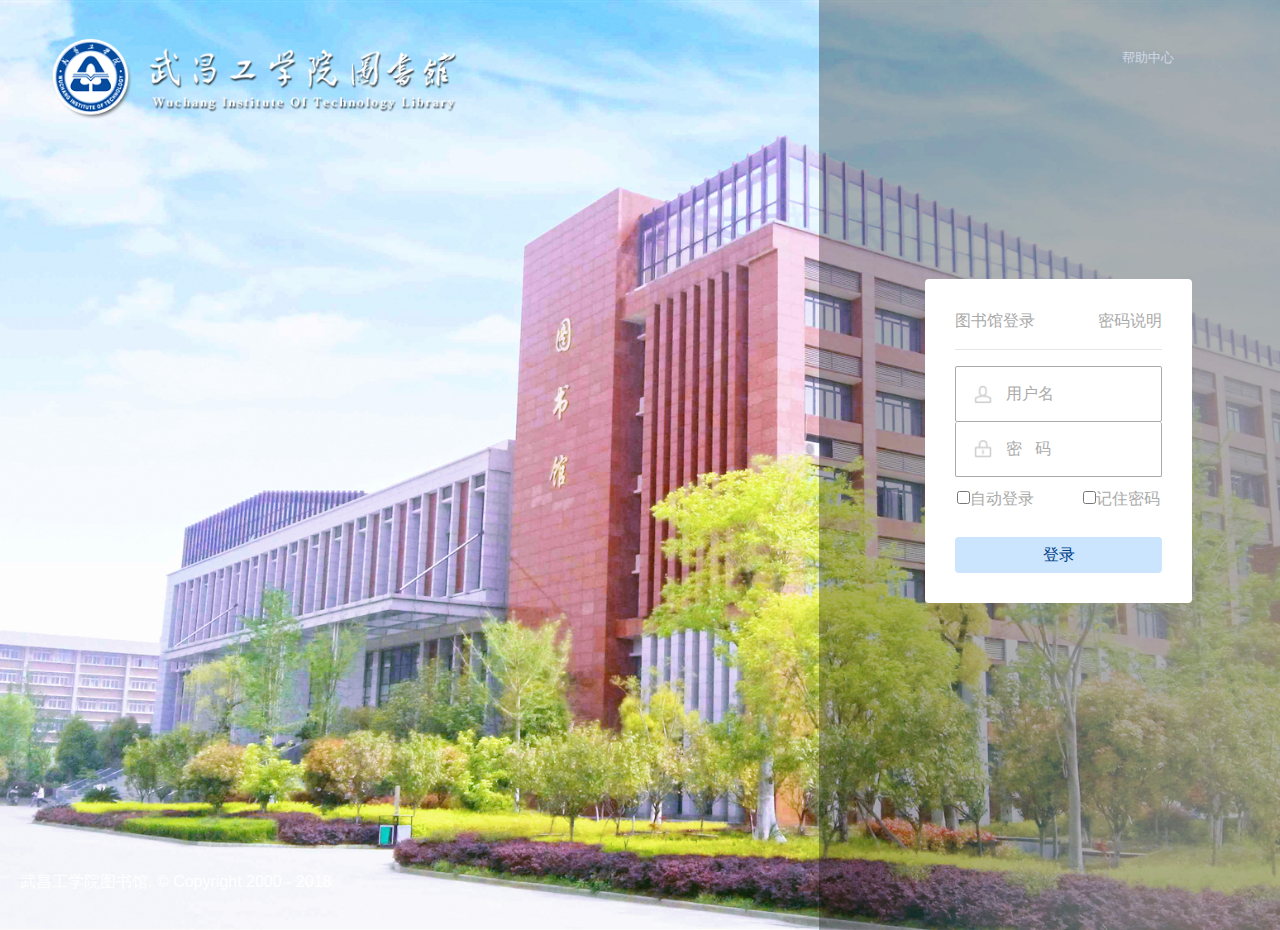
<file: public/login.html>
<!DOCTYPE html>
<html>

<head lang="en">
    <meta charset="UTF-8">
    <title></title>
    <meta name="viewport" content="width=device-width,initial-scale-1.0" />
    <!-- 引入boot的文件，引入顺序有要求-->
    <link rel="stylesheet" href="./css/bootstrap.css" />
    <script src="./js/jquery.min.js"></script>
    <script src="./js/popper.min.js"></script>
    <script src="./js/bootstrap.min.js"></script>
    <link rel="stylesheet" href="./css/login.css">
    <style>
        .banner{
            position: relative;
            background: url("./img/login/login.jpg") no-repeat top;
            background-size: cover;
            min-height:930px;
        }
        input.yym{
            background: url("./img/login/add.png") no-repeat left center;
            background-size: 24px;
        }
        input.mm{
            background: url("./img/login/lock.png") no-repeat left center;
            background-size: 24px;
        }
    </style>
</head>

<body>
    <div class="head">
        <div class="banner">
            <!-- 顶部-->
            <!-- logo-->
            <div class="logo">
                <img src="img/logo.png" alt="">
            </div>
            <!-- 右边登录框 -->
            <div class="r_aside">
                <div class="help">
                    <a href="javascript:;">
                        <p align="right">帮助中心</p>
                    </a>
                </div>
                <div class="r_center">
                    <div>
                        <span>图书馆登录</span>
                        <a href="#"><span>密码说明</span></a>
                    </div>

                    <hr />
                    <div class="yymbrd">
                        <input class="yym" type="text" placeholder=" 用户名" />
                    </div>
                    <div class="mmbrd">
                        <input class="mm" type="text" placeholder=" 密 &nbsp;&nbsp;码" />
                    </div>

                    <div class="ckbx">
                        <p><input type="checkbox" value="login" />自动登录</p>
                        <p><input type="checkbox" value="pswd" />记住密码</p>
                    </div>

                    <button class="btn btn-primary alert-primary w-100 border-0">登录</button>
                </div>
            </div>
            <!--foot-->
            <div class="foot">
                <p>
                    武昌工学院图书馆. &copy; Copyright 2000 - 2018
                </p>
            </div>


        </div>
    </div>
</body>

</html>
</file>
<file: public/css/index.css>
body {
    font-family: "PingFang SC", PingFangSC-Regular, "Microsoft YaHei", 微软雅黑, "Helvetica Neue", Helvetica, Arial, sans-serif;
    color: rgba(0, 0, 0, 0.78);
}
a,a:hover{
    color: #aaa;
    text-decoration: none !important;
}

body,
ul,
li,
p,
img {
    padding: 0;
    margin: 0;
}

ul li {
    list-style: none;
}

/* 头部 */
header {
    background: url('./img/index/books.jpg') no-repeat top center;
    background-size: cover;
    min-height: 800px;
}

/* logo */
div.top>h1 {
    padding: 18px 50px;
    font-size: 2.8em;
    color: #A0431B;
    font-family: 'Kreon', 'serif', 'mv boli';
}

div.rnav>ul {
    list-style: none;
}

div.rnav>ul li {
    float: left;
    margin: 20px 50px 0 0;
    text-align: center;
}

div.top>ul>li>p {
    font-size: 0.85em;
    color: #999;
}

div.top {
    background: white;
    height: 90px;
    display: flex;
    justify-content: space-between;
}

div.top>h1,
div.rnav>ul {
    display: inline-block;
}

/* 导航栏 */
.navbg {
    background: #ff7f38;
    padding: 0px;
}

.navbg ul {
    width: 100%;
}

.navbg ul>li {
    width: 17%;
    padding: 8px;
}

.navbg ul>li:hover {
    background: #A0431B;
}

/* banner新闻 */
div.ban_news {
    width: 40%;
    float: right;
    margin-top: 150px;
}

div.bcont {
    margin-top: 3em;
    padding: 1em;
    background: rgba(255, 255, 255, 0.51);
}

div.ban_news>button {
    background: #A0431B;
    color: white;
    width: 25%;
    height: 50px;
    border: 0px;
    padding: 0.65em 1em;
    font-size: 0.95em;
    border-bottom: 3px solid #4E2412;
    text-align: center;
}

/* 内容部分 */

div.content a {
    color: rgba(0, 0, 0, 0.78);
    ;
}

div.content {
    margin-top: 50px;
    /* margin-bottom: 100px; */
}

div.news,
div.more {
    width: 30px;
    line-height: 24px;
    display: inline-block;
}

div.news {
    display: flex;
    justify-content: flex-end;
}

.news>h2 {
    font-weight: normal;
    font-size: 28px;
    margin-bottom: 1em;
}

div.one,
div.two {
    display: flex;
    margin-bottom: 50px;
}

div.left_news,
div.right_cont {
    display: inline-block;

}

div.right_cont {
    margin: 0 10px 0 20px;
    padding: 0 0 0 20px;
    border-left: 2px solid #3aa3f9;
}

div.right_cont>ul {
    margin: 0
}

div.right_cont>ul>li {
    padding: 5px;
    list-style: none;
}

div.right_cont>ul>li>a.new {
    white-space: nowrap;
    overflow: hidden;
    font-size: 14px;
    line-height: 24px;
    vertical-align: middle;
}

div.right_cont>ul>li>a.badge {
    color: white
}

span.blue {
    color: #3aa3f9;
    margin: 0 10px;
}

.ibox {
    float: left;
    width: 50%;
    height: 50%;
    padding: 10px;
    overflow: hidden;
}

div.imgbox img {
    float: left;
    width: 15rem;
    height: 15rem;
    transition: 1s
}

div.imgbox img:hover {
    transform: scale(1.08);
}


/* 第二个版块 */
.serve {
    min-height: 700px;
    background: url(img/bjbg.png) no-repeat right bottom #00a4ff;
    padding-bottom: 48px;
    margin-bottom: 0px;
    width: 100%;
    max-height: 1600px;
}

.hr {
    position: relative;
    width: 100%;
    height: 60px;
    /* background: pink; */
    border-bottom: 2px solid white;
    margin-bottom: 50px;
}

.hr2 {
    position: relative;
    width: 100%;
    height: 60px;
    /* background: pink; */
    border-bottom: 2px solid #00a4ff;
    margin-bottom: 50px;
}

.start span {
    position: absolute;
    display: inline-block;
    /* text-align: center; */
    width: 220px;
    background: #00a4ff;
    color: white;
    font-size: 40px;
    left: 0;
    top: 25px;
    z-index: 10;
}

.start2 span {
    position: absolute;
    display: inline-block;
    /* text-align: center; */
    width: 220px;
    background: white;
    color: black;
    font-size: 40px;
    left: 0;
    top: 25px;
    z-index: 10;
}

.student ul>li,
.teacher ul>li {
    margin-bottom: 10px;
}

.student ul li.title,
.teacher ul li.title {
    font-size: 18px;
    color: #1353BD;
    line-height: 50px;
}

.student ul li a,
.teacher ul li a {
    color: rgba(0, 0, 0, 0.78);
    font-size: 14px;
    line-height: 26px;
}

.student ul li a:hover,
.teacher ul li a:hover {
    text-decoration: underline !important;
    color: #337ab7;
}

.myborder {
    border-radius: 1%;
}

.stu {
    color: white;
}

/* 第三个板版块 */
.leftul li a {
    color: rgba(0, 0, 0, 0.78);
    font-size: 14px;
    line-height: 30px;
}

.rightpic {
    border-left: 1px solid #979797;
    padding-left: 40px;
}

.gcbox {
    padding: 20px;
    box-sizing: border-box;
    position: relative;
    background: #fff;
    overflow: hidden;
}

.gcbox>img {
    opacity: 0.5;
}

.gcbox>img:hover {
    opacity: 1;

}

.gccont a {
    position: absolute;
    width: 100%;
    /* vertical-align: center; */
    text-align: center;
    color: #A0431B;
    font-weight: bold;
    bottom: 40%;
}

.gccont a:hover {
    text-decoration: underline !important;
}

/* 第四个版块 */
.spmore {
    text-align: right
}

.spebox {
    display: inline-block;
    cursor: pointer;
    overflow: hidden;
    position: relative;
    border-radius: 2%;
    box-shadow: 0 0 8px #888888;
}

.spbigbox li {
    margin: 10px 0 10px 0;
}

.spebox img {
    width: 100%;
    box-sizing: border-box;
    float: left;
    transition: all 0.6s;
}

.spebox img:hover {
    transform: scale(1.08)
}


/* 第五个版块 */
.stuul {
    border: 1px solid #ccc;
    padding: 0px;
    margin: 0px;
    margin: 30px;
}

.stuone_top {
    border-top: 6px solid #34A853;
    border-left: 6px solid #34A853;
    padding: 15px 24px;
}

.stutwo_top {
    border-top: 6px solid #4285F4;
    border-left: 6px solid #4285F4;
    padding: 15px 24px;
}

.stuthree_top {
    border-top: 6px solid #EA4335;
    border-left: 6px solid #EA4335;
    padding: 15px 24px;
}

.stufour_top {
    border-top: 6px solid #FBBC05;
    border-left: 6px solid #FBBC05;
    padding: 15px 24px;
}

.stufive_top {
    border-top: 6px solid #05A8F3;
    border-left: 6px solid #05A8F3;
    padding: 15px 24px;
}

.stusix_top {
    border-top: 6px solid #317600;
    border-left: 6px solid #317600;
    padding: 15px 24px;
}

.stutitle {
    box-sizing: border-box;
    font-size: 24px;
    height: 70px;
}

.green {
    color: #34A853;
}

.blue {
    color: #4285F4;
}

.red {
    color: #EA4335;
}

.yellow {
    color: #FBBC05;
}

.deepblue {
    color: #05A8F3;
}

.deepgreen {
    color: #317600;
}

.stuone_btm {
    font-size: 14px;
    line-height: 26px;
    padding: 12px 35px;
}

.btm_cont>ul {
    margin-top: 20px;
    width: 50%;
}

.btm_cont>ul li {
    display: flex;
    justify-content: space-between;
}

.btm_cont {
    position: relative;
}

.btm_cont>img {
    position: absolute;
    width: 30px;
    right: 0;
    bottom: 25px;
}

/* 第六个版块  轮播图 */
.ready_groom {
    position: relative;
    margin-top: 50px;
    margin-left: 180px;
}

.r_g {
    position: absolute;
    right: 250px;
    top: -10px;
}

.r_g li {
    padding: 20px;
    display: inline-block;
    width: 200px;
    height: 70px;
    text-align: center;
    align-items: center;
    border: 2px solid #00a4ff;
}

.ready {
    margin-right: -7px;
}

.new_info {
    margin-top: 100px;
    width: 1200px;
    max-height: 650px;
    overflow: hidden;
}

.bigreadybox {
    width: 3000px;
    position: relative;
    margin-left: 0;
    /* -180px */
}

.readybox {
    margin: 0 25px;
    float: left;
    width: 150px;

}


.new_info img {
    width: 90%;
    transition: all 0.6s;
}

.new_info img:hover {
    transform: scale(1.08);
}

.readybox .title {
    color: #4A90E2;
    font-size: 14px;
    line-height: 20px;
    padding-top: 20px;
}

.readybox .rearch {
    color: #000000;
    font-size: 12px;
    line-height: 22px;
}

.myread {
    left: 20px;
}

.prev_next {
    position: relative;
    width: 100px;
    margin: 50px auto;
}

.prev {
    position: absolute;
    /* right: 0; */
}

.next {
    position: absolute;
    right: 0;
    bottom: 0px;

}

.jumpmore {
    text-align: right;
    font-size: 22px;
    margin-right: 80px;
    margin-bottom: 30px;
}

/* footer部分 */
.footer {
    position: relative;
    width: 100%;
    height: 150px;
    background: #242d3c;
    text-align: center;width: 100%!important;
    color: #ffffff;
    padding: 0;
    height: 288px;
    background: url("./img/index/footerbg.png") no-repeat left 16% bottom rgb(17,17,73);
}

.indexfoot{
    margin-top: 50px;
    position: absolute;
    width: 620px;
    color: white;
    right: 200px;
    text-align: right;
}
.indexfoot a{
    color: white;
}
</file>
<file: public/css/index_media.css>
.navbar {
    text-align: center;
    padding: 0 !important;
}

/* PC>=992 */
@media screen and (min-width:992px) {
    div.ban_news>button {
        width: 25%;
    }
}


/* pad>=768px pad<991px */
@media screen and (min-width:768px) and (max-width:991px) {
    div.ban_news>button {
        width: 35%;
    }
}

/* phone<=767 */
@media screen and (max-width: 767px) {
    div.top {
        background: white;
        height: 140px;
        display: block;
    }

    div.top>h1 {
        width: 100%;
        margin: 0px;
        padding: 0px;
        text-align: center;
    }

    div.top>h1,
    div.rnav>ul {
        display: block;
        width: 100%;
    }

    div.rnav>ul>li {
        width: 32%;
        text-align: center;
        margin: 0px;
        padding: 0px;
        /* margin:0 50px 0 50px; */
    }

    .navbg ul>li {
        width: 100%;
        text-align: center;
        padding: 3px 0;
    }

    .navbar-toggler {
        margin: 0 auto;
    }

    .navbar {
        padding: 0 !important;
    }

    div.ban_news>button {
        width: 50%;
    }

    .teacher>ul>li{
        float: left;
    }
    .leftul li a{
        /* display: inline-block; */
        float: left;
        margin-right: 20px;
    }
    .leftul{
        margin-bottom: 100px;
    }

}
</file>
<file: public/css/book_bulletin.css>
body,ul,li{
    /*min-width: 1010px;*/
    margin: 0;
    padding: 0;
    list-style: none;
}
.nb_top a,.nb_top a:hover{
    text-decoration: none;
    color: white;
}

.mycontainer{
    width: 960px;
    margin: 0 auto;
}
.nb_top{
    position: relative;
    width: 100%;
    height: 80px;
    background: #242d3c;
}

div.left{
    float: left;
}
div .nbmylogo{
    position: absolute;
    top: -11px;
    height: 100px;
}
.mycontainer>div.left>span{
    display: inline-block;
    color: white;
    font-size: 23px;
    font-family: "楷体";
    margin-left: 295px;
    margin-top: 25px;
}

div.right{
    float: right;
}
div.right>a{
    float: left;
    color: white;
    list-style: none;
    margin: 35px 10px 0 20px;
}
div.right>a:hover{
    color: #ff7f38;
}
div>ul>li>a:visited{
    color: #ff7f38;
}
div.xxbg{
    height: 620px;
    background: url(img/bjbg.png) no-repeat scroll 0 0 #ff7f38;
}


div.book>span{
    display: inline-block;
    color: white;
    font-size: 28px;
    font-family: "楷体";
    margin-top: 80px;
}

.input-flex{
    display: flex;
}
.input{
    margin-right: 30px;
}


.input select{
    display: inline-block;
    width: 150px;
    height: 55px;
    font-size: 20px;
    padding-left: 5px;
}
.input button{
    display: inline-block;
    width: 125px;
    height: 53px;
    color: white;
    background: skyblue;
    font-size: 18px;
}
div.bookimg{
    float: left;
}

div.title{
    margin-top: 40px;
    margin-bottom: 32px;
    font-size: 26px;
    font-family: 黑体;
}
div.searchnav{
    border-bottom: 3px solid #a4a4a4;
    padding-bottom: 20px;
    margin-bottom: 30px;
}
div.searchnav>a{
    color: #005b8c;
    margin-right: 80px;
    margin-left: 30px;
    font-size: 18px;
}
.prev_next{
    position: relative;
}

.tempwrap{
    width: 855px;
    margin: 80px auto;
    overflow: hidden;
}
.wrap{
    width: 3000px;
    margin-left: -440px;
}
.wrap img{
    width: 193px;
    height: 293px;
    margin-right: 10px; 
    margin-left: 10px; 
}
.prev>img{
    position: absolute;
    left: 0;
    top: 130px;
    cursor: pointer;
}
.next>img{
    position: absolute;
    right: 0;
    top: 130px;
    cursor: pointer;
}

/* 内容部分 */
.browsing{
    float: left;
    width: 600px;
    padding-top: 12px;
}
.hot_follow{
    float: left;
    width: 255px;
    margin-left: 70px;
    padding-top: 12px;
}
.browsing_title,.follow_title{
    border-bottom: 1px solid #a4a4a4;
    font-family: '楷体';
    font-size: 18px;
    padding: 20px 0 5px 0;
}

.browsing_label{
    color: #5f5f5f;
    display: float;
    margin: 10px 0;
}
label{
    width: 100px;
}
.browsing_label select{
    height: 22px;
    font-size: 14px;
    font-family: 'Microsoft Yahei';
    color: #5f5f5f;
    width: 60px;
}
#address{
    width: 110px;
}
.browsing_label button{
    height: 23px;
    font-size: 14px;
}
.browsing_detail{
    margin-top: 20px;
    font-size: 14px;
    font-family: 'Microsoft Yahei';
    line-height: 35px;
    color: #e26b2f;
}
.browing_order{
    margin-top: 0px;
    text-align: right;
    font-size: 14px;
    font-family: 'Microsoft Yahei';
    line-height: 35px;
    color: #5f5f5f;
    margin-bottom: 30px;
}
.browing_order span{
    margin: 0 8px;
    color: black;
}
.browing_order a:hover{
    background: #005b8c;
    color: #fff;
    font-weight: normal;
    text-decoration: none;
}
/* 图书列表 */
.bookitem{
    margin-right: 10px;
    margin-bottom: 10px;
    width: 140px;
    height: 205px;
    float: left;
}
.book_img img{
    width: 140px;
    height: 160px;

}
.book_intr{
    padding-left: 5px;
    font-size: 14px;
    font-family: 'Microsoft Yahei';
    line-height: 20px;
    width: 110px;
    overflow: hidden;
    text-overflow: ellipsis;
    white-space: nowrap;
}
.book_intr p{
    white-space: nowrap;
    overflow: hidden;
    text-overflow: ellipsis;
}

/* 右边 */
div.content{
    float: left;
    list-style: none;
    margin-top: 20px;
}
div.nbook{
    float: left;
    width: 125px;
    padding-bottom: 30px;
    min-height: 174px;
}
div.nbook a{
    display: block;
    color: #005b8c;
    text-decoration: none;     
}
.nbook a:hover{
    background: #005b8c;
    color: #fff;
    font-weight: normal;
}

div.nbook>ul{
    margin: 0;
    list-style: none;
    display: inline-block;
}
div.nbook ul>li{
    margin: 0;
    font-size: 14px;
    margin-bottom: 20px;
}
.bookimg img{
    width:130px;
    height:150px;
    margin: 0;
    padding: 0;
}
</file>
<file: public/css/login.css>
*{
    margin:0;
    padding: 0;
}
a,a:hover{
    color: #aaa;
    text-decoration: none !important;
}

.r_aside{
    position: absolute;
    top: 0;
    right: 0;
    width: 36%;
    bottom: 0;
    background: rgba(0,0,0,0.3);
    background-size: cover;
    background-position: right bottom;
    /*transition: width 0.3s ease-out;*/
}
/*logo*/
.logo img{
    position: absolute;
    height: 150px;
    margin-left: 50px;
}
/* 右边登录框*/
.help a{
    position: absolute;
    left: 23%;
    top: 40px;
    width: 54%;
    font-size: 13px;
    line-height: 36px;
    color: #d2d8e7;
}
.r_center{
    position: absolute;
    top: 30%;
    left: 23%;
    width: 58%;
    background: #fff;
    padding: 30px;
    box-sizing: border-box;
    border-radius: 4px;
    color: #aaa;
}

.r_center p{
    color: black;
    font-weight: bold;
}

div.yymbrd{
    color: #aaa;
    border:1px solid #aaa;
    padding: 15px;
    border-radius: 2px;
}
div.mmbrd{
    color: #aaa;
    border:1px solid #aaa;
    border-top: 0;
    padding: 15px;
    border-radius: 2px;
}

input::-webkit-input-placeholder{
    color: #aaa;
}

input{
    padding: 0 0 0 30px;
    border: 0;
    outline: none;
}


.r_center>div:first-child{
    display: flex;
    justify-content: space-between;

}
.r_center>div:first-child>span,
.r_center>div:first-child>a{
    display: inline-block;
}

.r_center .ckbx{
    margin: 10px 2px 10px 2px;
    display: flex;
    justify-content: space-between;
    align-items: center;
}
.r_center .ckbx>p{
    color: #aaa;
    font-weight: normal;
    display: inline-block;
}

div.foot{
    position: absolute;
    bottom:20px;
    left: 20px;
    color: #fff;
}
</file>
